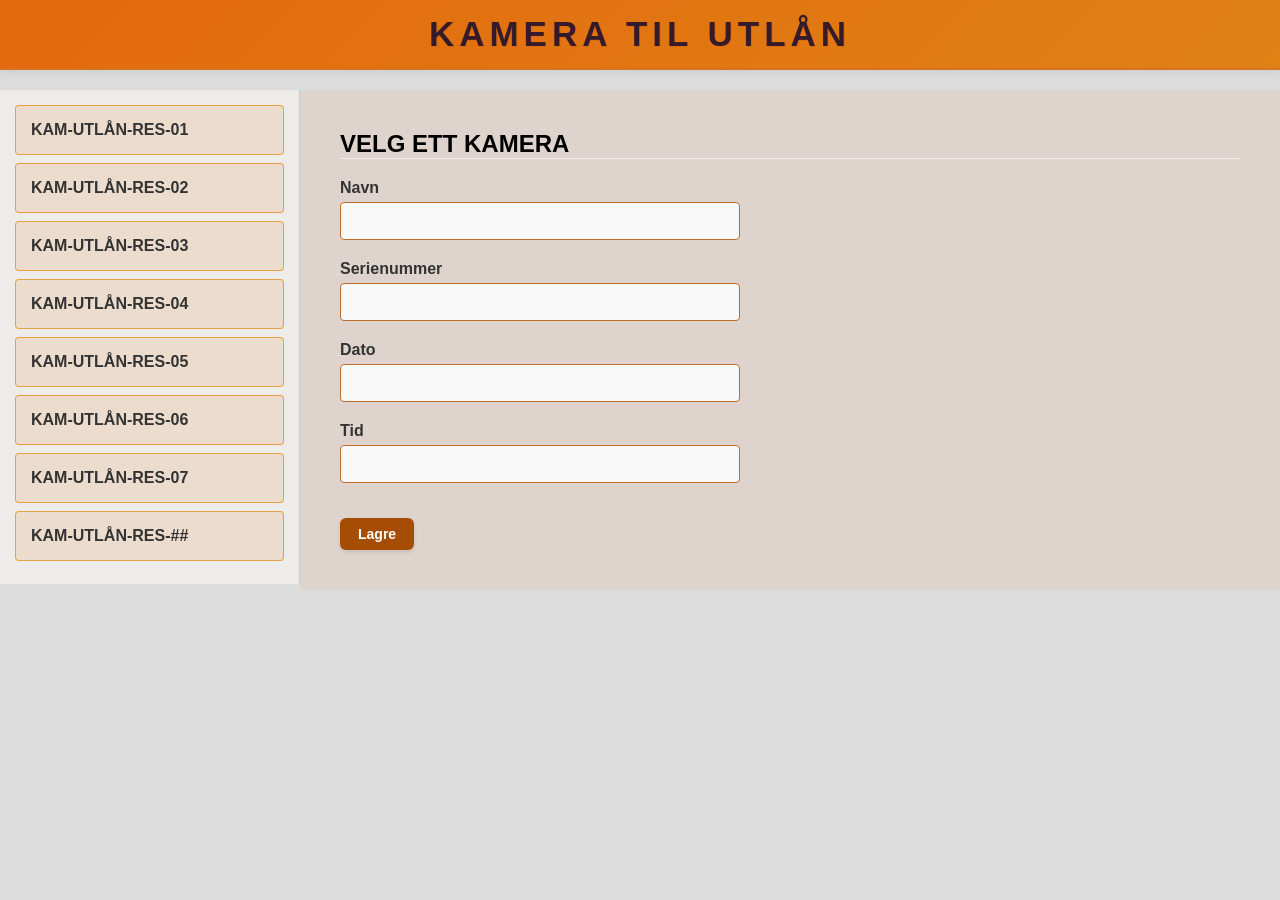
<file: index.html>
<!DOCTYPE html>
<html lang="en">
<head>
    <meta charset="UTF-8">
    <title>Kamera Utlån</title>
    <link rel="icon" href="data:;base64,iVBORw0KGgoAAAANSUhEUgAAAAEAAAABCAYAAAAfFcSJAAAADUlEQVR42mNkYAAAAAYAAjCB0C8AAAAASUVORK5CYII=?v=2">
    <link rel="stylesheet" href="style.css">
    <link rel="manifest" href="manifest.json">
<link rel="icon" href="icon.png">
</head>
<body>
    <div class="app-container">
        <!-- Header -->
        <header class="main-header">
            <h1>KAMERA TIL UTLÅN</h1>
        </header>

        <div class="content">
            <!-- Sidebar: The List -->
           <aside class="sidebar">
    <div id="pc-list">
        <!-- Items will be injected here by JS -->
    </div>
</aside>

            <!-- Main: The Details Form -->
            <main class="details-panel">
                <div class="form-header">
                    <h2 id="selected-id">VELG ETT KAMERA</h2>
                    <div class="actions"></div>
                </div>
                <form id="loan-form">
                    <div class="input-group">
                        <label>Navn</label>
                        <input type="text" id="title-input">
                    </div>
                    <div class="input-group">
                        <label>Serienummer</label>
                        <input type="text" id="serial-input">
                    </div>
                    <div class="input-group">
                        <label>Dato</label>
                        <input type="text" id="serial-input">
                    </div>
                    <div class="input-group">
                        <label>Tid</label>
                        <input type="text" id="serial-input">
                    </div>
                <!-- Check line 39 in your index.html -->
<button type="button" id="save-btn">
    Lagre
</button>
                </form>
            </main>
        </div>
    </div>
    <script src="script.js"></script>
</body>
</html>
</file>
<file: style.css>
* {
    margin: 0;
    padding: 0;
    box-sizing: border-box;
}

body {
    background-color: #d15811; /* Matching your app's light grey vibe */
}
/* --- TOP HEADER GLOW-UP --- */
header {
    background: linear-gradient(135deg, #cc501f 0%, #d66c15 100%);
    width: 100%;
    height: 80px;
    display: flex;
    justify-content: center;
    align-items: center;
    box-shadow: 0 2px 8px rgba(0,0,0,0.1);
    
    /* ADD THIS LINE BELOW */
    margin-bottom: 20px; 
}
header h1 {
    margin: 0;
    font-size: 20px; /* Slightly larger */
    letter-spacing: 3px; /* This makes it look really modern */
    font-weight: 800;
    color: #e06e11; /* Darker blue-grey for better contrast */
    text-transform: uppercase;
    text-shadow: 1px 1px 0px rgba(216, 106, 16, 0.897); /* Subtle 'pop' */
}
* { box-sizing: border-box; }

body {
    font-family: 'Segoe UI', Tahoma, Geneva, Verdana, sans-serif;
    margin: 0;
    background-color: #86838346;
    display: flex;
    flex-direction: column;
    height: 100vh;
}

/* The Blue Header */
.main-header {
    background-color: #ce631d;
    padding: 15px;
    text-align: center;
    border-bottom: 2px solid #d67423;
}

/* The Container for Sidebar + Form */
.content {
    display: flex;
    flex: 1; /* Takes up remaining height */
    overflow: hidden;
}

.sidebar {
    width: 300px;
    background: rgba(255, 253, 250, 0.466);
    border-right: 1px solid #e07f115d;
    padding: 15px;
    display: flex;
    flex-direction: column;
    height: 100%;
    overflow-y: auto;
}

/* Ensure the list items look like the blue boxes we had before */
.pc-item {
    background: rgb(219, 129, 10);
    padding: 16px;
    margin-bottom: 12px;
    font-weight: 600;
    cursor: pointer;
    border-radius: 8px;
    border: 1px solid #e6870bb2;
    transition: all 0.2s ease; /* Smooth hover effect */
    color: #333;
}

.pc-item:hover {
    border-color: #d47800bb;
    background: #e48a15;
    transform: translateX(5px); /* Tiny slide in effect */
}

/* Style for the active item so you know what's selected */
/* --- THE MAIN TOP HEADER --- */
header {
    background: linear-gradient(135deg, #f76f0086 0%, #e08114 100%);
    display: flex;
    justify-content: center;
    align-items: center;
    height: 70px;
    box-shadow: 0 2px 8px rgba(0, 0, 0, 0.08);
    border-bottom: 1px solid #a3c9f1;
}

header h1 {
    margin: 0;
    font-size: 35px;
    letter-spacing: 5px;
    font-weight: 800;
    color: #080431c7;
    text-transform: uppercase;
}
.pc-item.active {
    background: #d49b00;
    color: rgb(231, 106, 22);
    border-color: #b95d06;
}
.search-bar {
    padding: 8px;
    margin-bottom: 10px;
    border: 1px solid #ccc;
}

/* PC List Items */
.pc-item {
    background: #e7760b21;
    padding: 15px;
    margin-bottom: 8px;
    font-weight: bold;
    cursor: pointer;
    border-radius: 4px;
    transition: 0.2s;
}

.pc-item:hover {
    background: #ce6e1477;
}

/* The Detail Panel on the Right */
.details-panel {
    flex: 1;
    padding: 40px;
    background-color: #e6762c15;
}

.form-header {
    display: flex;
    justify-content: space-between;
    align-items: center;
    border-bottom: 1px solid #eee;
    margin-bottom: 20px;
}

/* Input Styles */
.input-group {
    margin-bottom: 20px;
}

label {
    display: block;
    font-weight: 600;
    margin-bottom: 5px;
    color: #333;
}

input[type="text"] {
    width: 100%;
    max-width: 400px;
    padding: 10px;
    border: 1px solid #ccc;
    background: #f9f9f9;
}
#save-btn {
    /* Colors and Text */
    background-color: #a54d05; /* A nice professional blue */
    color: white;
    font-size: 14px;
    font-weight: 600;
    border: none;
    
    /* Sizing and Shape */
    padding: 8px 18px;
    border-radius: 6px;       /* Smooth rounded corners */
    cursor: pointer;          /* Changes mouse to a hand */
    
    /* Spacing */
    margin-top: 15px;
    
    /* Animation */
    transition: all 0.2s ease; /* Makes the hover effect smooth */
    box-shadow: 0 2px 4px rgba(0, 0, 0, 0.1);
}

/* When you hover your mouse over it */
#save-btn:hover {
    background-color: #af490585; /* Slightly darker blue */
    box-shadow: 0 4px 8px rgba(0, 0, 0, 0.2);
    transform: translateY(-1px); /* Subtle "lift" effect */
}

/* When you actually click it */
#save-btn:active {
    transform: translateY(0);
    box-shadow: 0 2px 4px rgba(0, 0, 0, 0.1);
}
input[type="text"] {
    width: 100%;
    max-width: 400px;
    padding: 10px;
    border: 1px solid #be6d2b;
    border-radius: 4px;
    font-size: 14px;
    outline: none; /* Removes the default blue ring */
}

input[type="text"]:focus {
    border-color: #0078d4; /* Matches your button color when clicking */
    box-shadow: 0 0 0 2px rgba(0, 120, 212, 0.2);
}
</file>
